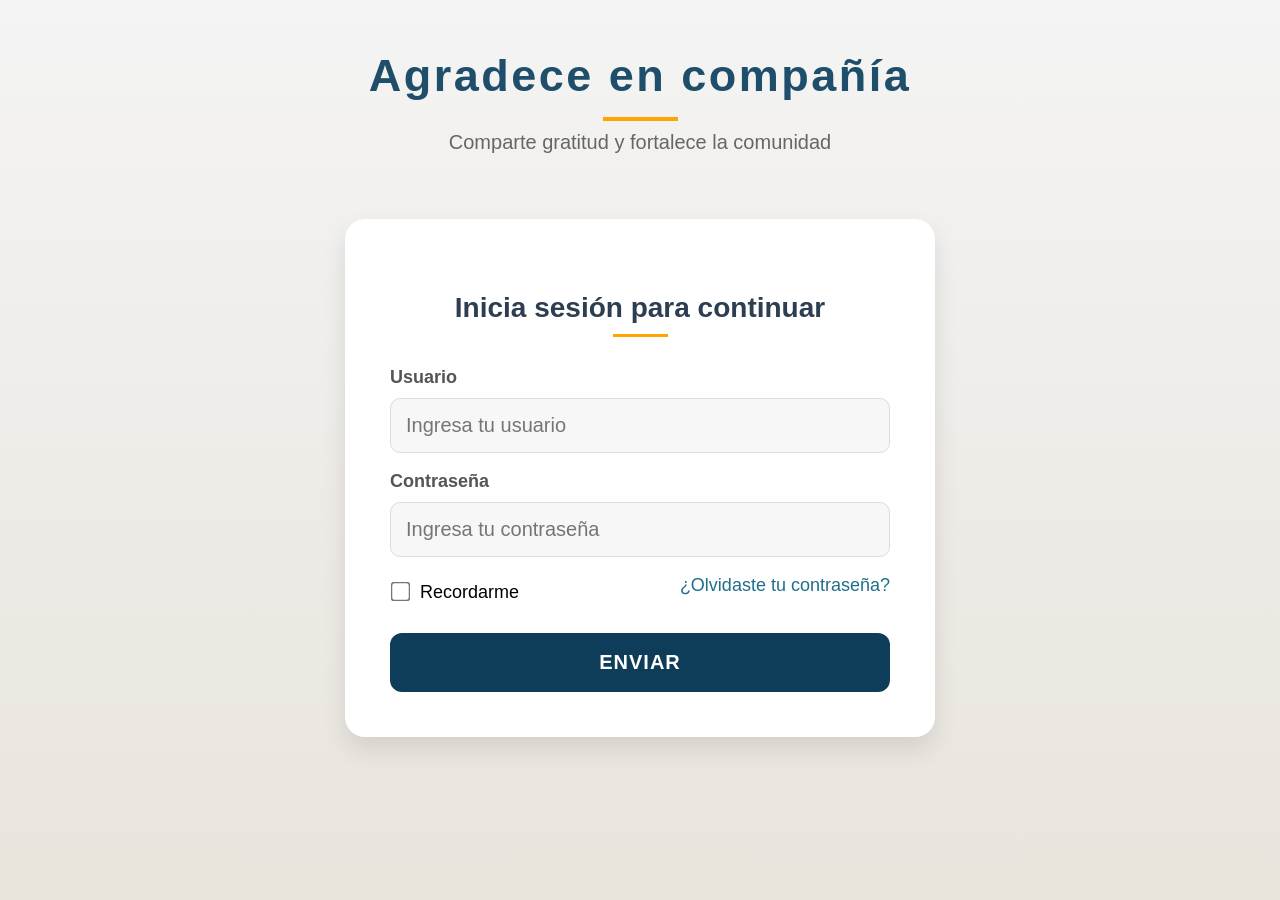
<file: Pagina/index.html>
<!DOCTYPE html>
<html lang="es">
<head>
    <meta charset="UTF-8">
    <title>Login</title>
    <link rel="stylesheet" href="estilos.css">
</head>
<body>

    <header>
        <h1>Agradece en compañía</h1>
        
        <p>Comparte gratitud y fortalece la comunidad</p>
    </header>

    <main>
    <div class="formulario">
        <h3>Inicia sesión para continuar</h3>

        <form method="POST" action="verificar.php">
            <label>Usuario</label>
            <input type="text" name="user" placeholder="Ingresa tu usuario"> <!--el name lo usas para luego hacer el $dollar-->

            <label>Contraseña</label>
            <input type="password" name="contr" placeholder="Ingresa tu contraseña">

            <div class="opciones">
                <input type="checkbox"> Recordarme
                
                <a href="#">¿Olvidaste tu contraseña?</a>
            </div>

            <button type="submit">ENVIAR</button>
        </form>
    </div>
</main>

</body>
</html>
</file>
<file: Pagina/estilos.css>
body {
    font-family: 'Segoe UI', Arial, sans-serif;
    background: linear-gradient(to bottom, #f4f4f4, #e9e4dc);
    background-repeat: no-repeat; 
    background-attachment: fixed; 
    min-height: 100vh; 
    margin: 0;
    text-align: center;
}

header {
    padding: 50px 25px 20px; /* Escalado al 125% */
}

header h1 {
    color: #1f4e6b;
    letter-spacing: 2.5px;
    font-size: 45px; /* Antes 36px */
    margin: 0;
}

header h1 span {
    font-weight: normal;
}

header p {
    color: #666;
    font-size: 20px; /* Antes 16px */
    margin-top: 10px;
}

header h1::after {
    content: "";
    width: 75px; 
    height: 4px; /* Un poco más gruesa */
    background-color: orange;
    display: block;
    margin: 15px auto 0;
}

header hr {
    display: none;
}

nav {
    background-color: rgba(255, 255, 255, 0.5);
    padding: 15px 30px; 
    margin: 0 auto 35px auto;
    width: max-content;
    border: 3px solid #0e3d5a; /* Borde un poco más grueso para compensar el tamaño */
    border-radius: 15px;
}

nav a {
    text-decoration: none;
    color: #333;
    font-size: 20px; /* Antes 16px */
    margin: 0 18px;
    padding-bottom: 6px;
    display: inline-block;
    border-bottom: 3px solid transparent; /* Subrayado más grueso */
    transition: all 0.3s ease;
}

nav a:hover {
    color: #1f4e6b;
    border-bottom: 3px solid #1f4e6b;
}

nav a.active {
    font-weight: bold;
    color: #1f4e6b;
    border-bottom: 3px solid orange;
}

.formulario {
    width: 500px; /* Escalado desde 400px (el 125%) */
    margin: 25px auto 50px auto;
    background-color: white;
    padding: 45px; /* Más espacio para respirar */
    border-radius: 20px;
    text-align: left;
    box-shadow: 0 12px 25px rgba(0,0,0,0.1);
}

.formulario h3 {
    text-align: center;
    margin-bottom: 30px;
    color: #2c3e50;
    font-size: 28px; /* Antes 22px */
}

.formulario h3::after {
    content: "";
    width: 55px;
    height: 3px;
    background-color: orange;
    display: block;
    margin: 10px auto 0;
}

label,
.form-title {
    display: block;
    margin-top: 18px;
    font-size: 18px; /* Antes 14px */
    color: #555;
    font-weight: bold;
}

input, select, textarea {
    width: 100%;
    padding: 15px; /* Inputs bien amplios */
    margin-top: 10px;
    border-radius: 10px;
    border: 1px solid #dcdcdc;
    background-color: #f7f7f7;
    font-size: 20px; /* Antes 16px */
    box-sizing: border-box;
    font-family: inherit;
    transition: border-color 0.3s ease;
}

textarea {
    resize: none;
    height: 150px; /* Textarea proporcionado al nuevo tamaño */
}

input:focus,
select:focus,
textarea:focus {
    border-color: #1f6f8b;
    background-color: white;
    outline: none;
}

.opciones {
    margin-top: 18px;
    font-size: 18px; /* Antes 14px */
}

.opciones input[type="checkbox"] {
    width: auto;
    margin-right: 8px;
    transform: scale(1.5); /* Checkbox ampliado para que no se vea enano */
}

.opciones a {
    float: right;
    text-decoration: none;
    color: #1f6f8b;
}

.opciones a:hover {
    text-decoration: underline;
}

.opciones::after {
    content: "";
    display: block;
    clear: both;
}

button {
    width: 100%;
    margin-top: 30px;
    padding: 18px;
    background: #0e3d5a;
    color: white;
    border: none;
    border-radius: 12px;
    cursor: pointer;
    font-size: 20px; /* Antes 16px */
    font-weight: bold;
    letter-spacing: 1px;
    transition: background 0.3s ease;
}

button:hover {
    background: #145a7a;
}

footer {
    font-size: 18px; /* Antes 14px */
    color: #888;
    margin-top: 40px;
    padding-bottom: 40px;
}
</file>
